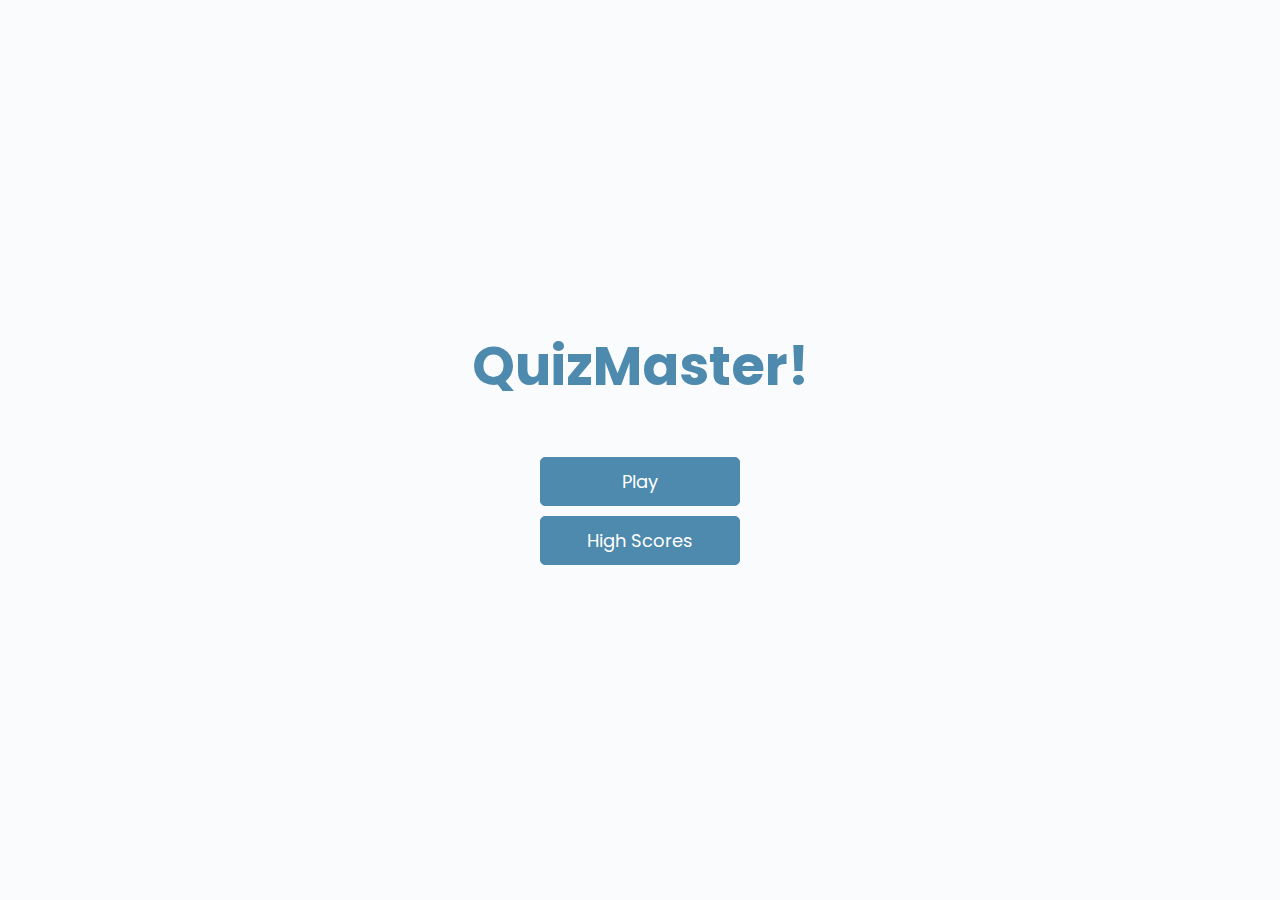
<file: index.html>
<!DOCTYPE html>
<html lang="en">
<head>
    <meta charset="UTF-8">
    <meta name="viewport" content="width=device-width, initial-scale=1.0">
    <title>QuizMaster</title>
    <link rel="stylesheet" href="app.css">
</head>
<body>
    
    <div class="container">
        <div id="home" class="flex-center flex-column">
            <h1>QuizMaster!</h1>
            <a class="btn" href="/game.html">Play</a>
            <a class="btn" href="/highscore.html">High Scores</a>
        </div>
    </div>
    
</body>
</html>
</file>
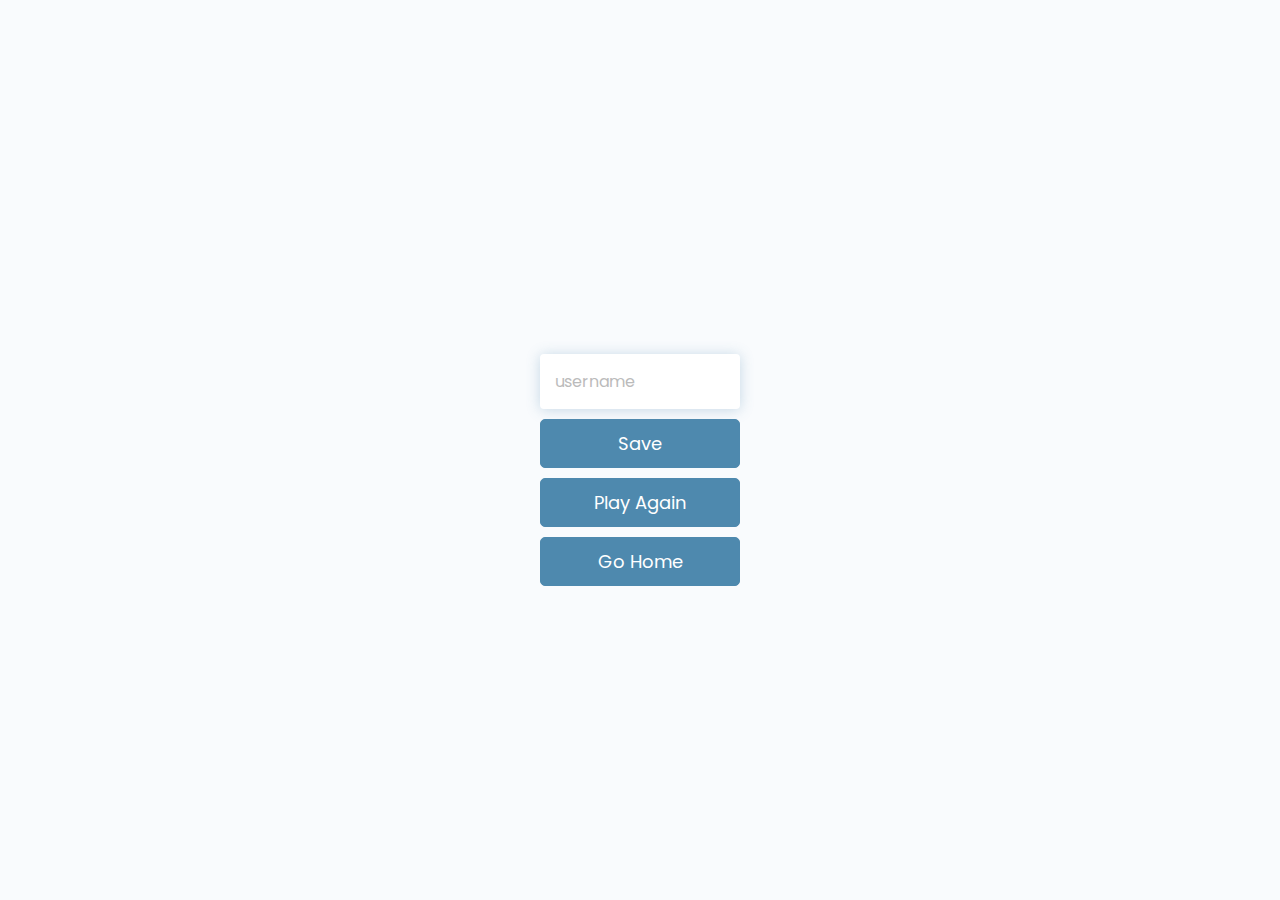
<file: end.html>
<!DOCTYPE html>
<html lang="en">
  <head>
    <meta charset="UTF-8" />
    <meta name="viewport" content="width=device-width, initial-scale=1.0" />
    <meta http-equiv="X-UA-Compatible" content="ie=edge" />
    <title>Congrats!</title>
    <link rel="stylesheet" href="app.css" />
  </head>
  <body>
    <div class="container">
      <div id="end" class="flex-center flex-column">
        <h1 id="finalScore"></h1>
        <form>
          <input
            type="text"
            name="username"
            id="username"
            placeholder="username"
          />
          <button
            type="submit"
            class="btn"
            id="saveScoreBtn"
            onclick="saveHighScore(event)"
            disabled
          >
            Save
          </button>
        </form>
        <a class="btn" href="/game.html">Play Again</a>
        <a class="btn" href="/">Go Home</a>
      </div>
    </div>
    <script src="end.js"></script>
  </body>
</html>
</file>
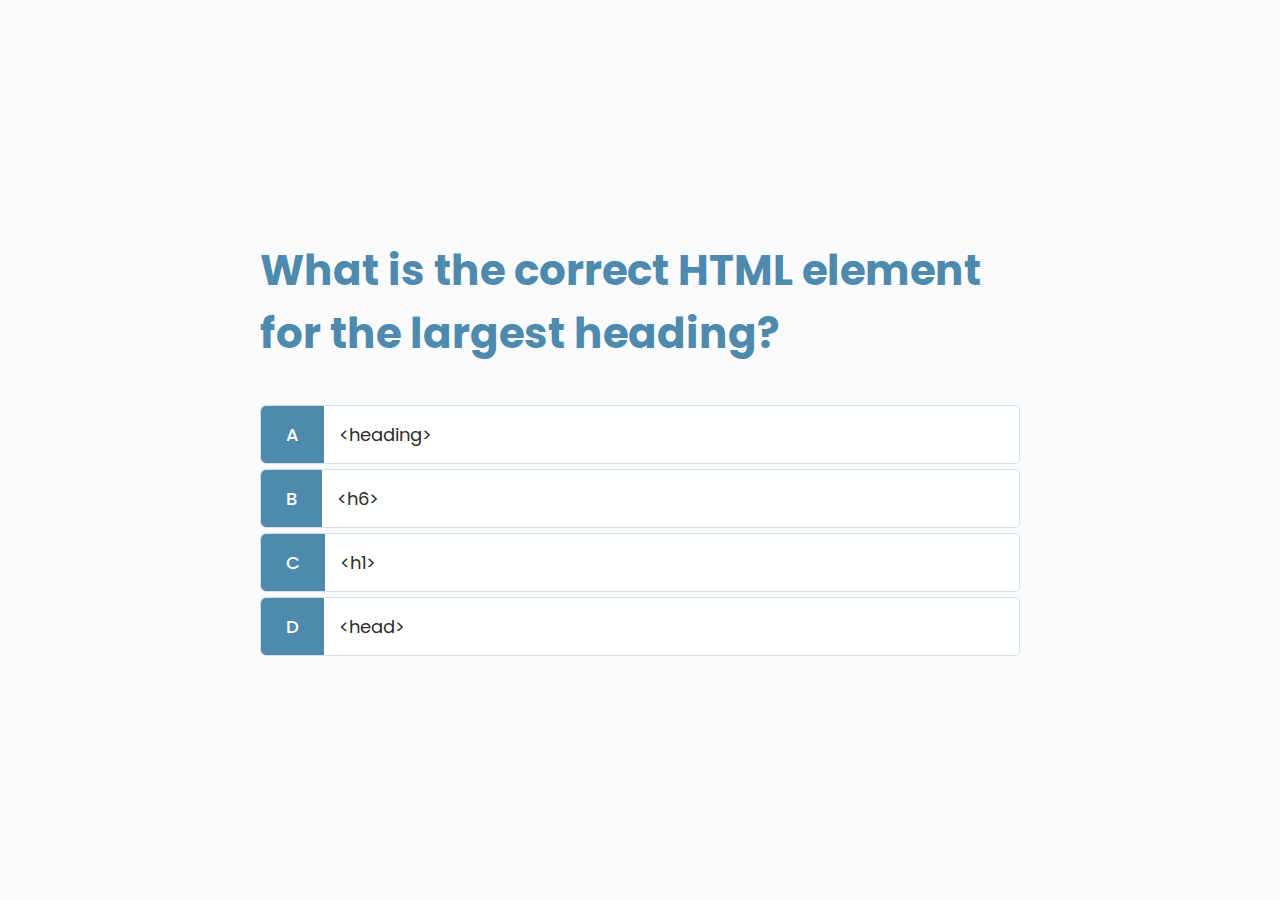
<file: game.html>
<!DOCTYPE html>
<html lang="en">
  <head>
    <meta charset="UTF-8" />
    <meta name="viewport" content="width=device-width, initial-scale=1.0" />
    <meta http-equiv="X-UA-Compatible" content="ie=edge" />
    <title>QuizeMaster - Play</title>
    <link rel="stylesheet" href="app.css" />
    <link rel="stylesheet" href="game.css" />
  </head>
  <body>
    <div class="container">
      <div id="game" class="justify-center flex-column">
        <h2 id="question">What is the answer to this questions?</h2>
        <div class="choice-container">
          <p class="choice-prefix">A</p>
          <p class="choice-text" data-number="1">Choice 1</p>
        </div>
        <div class="choice-container">
          <p class="choice-prefix">B</p>
          <p class="choice-text" data-number="2">Choice 2</p>
        </div>
        <div class="choice-container">
          <p class="choice-prefix">C</p>
          <p class="choice-text" data-number="3">Choice 3</p>
        </div>
        <div class="choice-container">
          <p class="choice-prefix">D</p>
          <p class="choice-text" data-number="4">Choice 4</p>
        </div>
      </div>
    </div>
    <script src="game.js"></script>
  </body>
</html>
</file>
<file: app.css>
@import url('https://fonts.googleapis.com/css2?family=Poppins:wght@400;500;700&display=swap');

:root {
  background-color: #f9fbfd;
  font-size: 62.5%;
}

* {
  box-sizing: border-box;
  font-family: 'Poppins', sans-serif;
  margin: 0;
  padding: 0;
  color: #2d2d2d;
}

h1,
h2,
h3,
h4 {
  margin-bottom: 1rem;
}

h1 {
  font-size: 5.4rem;
  color: #4E89AE;
  margin-bottom: 5rem;
}

h1 > span {
  font-size: 2.4rem;
  font-weight: 500;
  color: #7a7a7a;
}

h2 {
  font-size: 4.2rem;
  margin-bottom: 4rem;
  font-weight: 700;
  color: #4E89AE;
}

h3 {
  font-size: 2.8rem;
  font-weight: 500;
  color: #3b3b3b;
}

/* UTILITIES */

.container {
  width: 100vw;
  height: 100vh;
  display: flex;
  justify-content: center;
  align-items: center;
  max-width: 80rem;
  margin: 0 auto;
  padding: 2rem;
}

.container > * {
  width: 100%;
}

.flex-column {
  display: flex;
  flex-direction: column;
}

.flex-center {
  justify-content: center;
  align-items: center;
}

.justify-center {
  justify-content: center;
}

.text-center {
  text-align: center;
}

.hidden {
  display: none;
}

/* BUTTONS */
.btn {
  font-size: 1.8rem;
  padding: 1rem 0;
  width: 20rem;
  text-align: center;
  border: 0.1rem solid #4E89AE;
  margin-bottom: 1rem;
  text-decoration: none;
  color: #ffffff;
  background-color: #4E89AE;
  border-radius: 0.5rem;
}

.btn:hover {
  cursor: pointer;
  box-shadow: 0 0.4rem 1.4rem 0 rgba(78, 137, 174, 0.5);
  transform: translateY(-0.1rem);
  transition: transform 150ms;
}

.btn[disabled]:hover {
  cursor: not-allowed;
  box-shadow: none;
  transform: none;
}

/* FORMS */
form {
  width: 100%;
  display: flex;
  flex-direction: column;
  align-items: center;
}

input {
  margin-bottom: 1rem;
  width: 20rem;
  padding: 1.5rem;
  font-size: 1.6rem;
  border: none;
  border-radius: 0.4rem;
  box-shadow: 0 0.1rem 1.4rem 0 rgba(78, 137, 174, 0.3);
}

input::placeholder {
  color: #bbb;
}
</file>
<file: game.css>
@import url('https://fonts.googleapis.com/css2?family=Poppins:wght@400;500;700&display=swap');

.choice-container {
  display: flex;
  margin-bottom: 0.5rem;
  width: 100%;
  font-size: 1.8rem;
  border: 0.1rem solid rgba(78, 137, 174, 0.25);
  background-color: white;
  font-family: 'Poppins', sans-serif;
  border-radius: 0.5rem;
}

.choice-container:hover {
  cursor: pointer;
  box-shadow: 0 0.4rem 1.4rem 0 rgba(78, 137, 174, 0.4);
  transform: translateY(-0.1rem);
  transition: transform 150ms;
  background-color: #f5f7fa;
}

.choice-prefix {
  padding: 1.5rem 2.5rem;
  background-color: #4E89AE;
  color: white;
  font-weight: 500;
  border-top-left-radius: 0.5rem;
  border-bottom-left-radius: 0.5rem;
}

.choice-text {
  padding: 1.5rem;
  width: 100%;
  color: #2d2d2d;
}

.correct {
  background-color: #3CB371 ;
  color: white;
}

.incorrect {
  background-color: #E05252 ;
  color: white;
}

#hud {
  display: flex;
  justify-content: space-between;
  align-items: center;
  margin-bottom: 2rem;
  font-family: 'Poppins', sans-serif;
}

.hud-prefix {
  text-align: center;
  font-size: 2rem;
  color: #4E89AE;
  font-weight: 600;
}

.hud-main-text {
  text-align: center;
  font-size: 1.6rem;
  color: #555;
}

#progressBar {
  width: 20rem;
  height: 4rem;
  border: 0.3rem solid #4E89AE;
  margin-top: 1.5rem;
  border-radius: 0.5rem;
  overflow: hidden;
  background-color: #eaf2f8;
}

#progressBarFull {
  height: 100%;
  background-color: #4E89AE;
  width: 0%;
  transition: width 0.3s ease-in-out;
}

#loader {
  border: 1.6rem solid white;
  border-radius: 50%;
  border-top: 1.6rem solid #4E89AE;
  width: 12rem;
  height: 12rem;
  animation: spin 2s linear infinite;
}

@keyframes spin {
  0% {
    transform: rotate(0deg);
  }
  100% {
    transform: rotate(360deg);
  }
}
</file>
